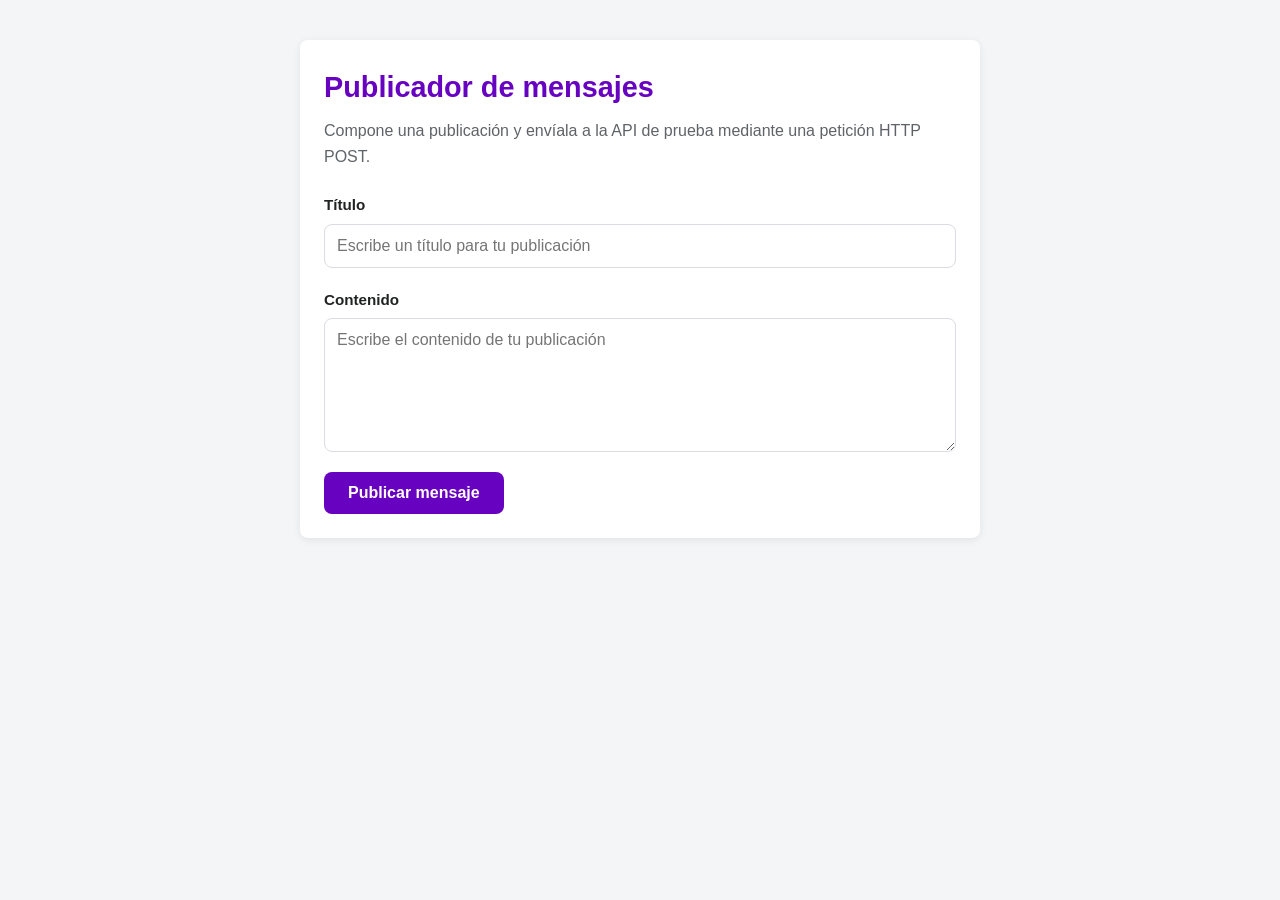
<file: index.html>
<!DOCTYPE html>
<html lang="es">
<head>
  <meta charset="UTF-8">
  <meta name="viewport" content="width=device-width, initial-scale=1.0">
  <meta name="description" content="Miniaplicación para publicar mensajes enviándolos a una API REST mediante Fetch y JavaScript asíncrono.">
  <title>Publicador de mensajes</title>
  <link rel="stylesheet" href="./css/styles.css">
</head>
<body>
  <main class="contenedor">
    <header class="cabecera">
      <h1>Publicador de mensajes</h1>
      <p>Compone una publicación y envíala a la API de prueba mediante una petición HTTP POST.</p>
    </header>

    <form id="form-publicacion" class="formulario" novalidate>
      <div class="campo">
        <label for="campo-titulo">Título</label>
        <input
          type="text"
          id="campo-titulo"
          name="titulo"
          placeholder="Escribe un título para tu publicación"
          autocomplete="off"
        >
      </div>

      <div class="campo">
        <label for="campo-contenido">Contenido</label>
        <textarea
          id="campo-contenido"
          name="contenido"
          rows="6"
          placeholder="Escribe el contenido de tu publicación"
        ></textarea>
      </div>

      <button type="submit" id="boton-publicar" class="boton">
        Publicar mensaje
      </button>
    </form>

    <!-- Región de mensajes de validación -->
    <div
      id="mensaje-validacion"
      class="mensaje mensaje--oculto"
      role="alert"
      aria-live="polite"
    ></div>

    <!-- Región de estado de carga -->
    <div
      id="estado-carga"
      class="mensaje mensaje--carga mensaje--oculto"
      aria-live="polite"
      aria-busy="false"
    ></div>

    <!-- Región de resultado -->
    <section
      id="resultado"
      class="resultado mensaje--oculto"
      aria-live="polite"
      aria-label="Resultado de la publicación"
    ></section>
  </main>

  <script type="module" src="./js/main.js"></script>
</body>
</html>
</file>
<file: css/styles.css>
/* ============================================================
   Publicador de mensajes — hoja de estilos
   Estados: error, éxito, carga y control deshabilitado
   ============================================================ */

:root {
  --color-primario: #6802c1;
  --color-primario-oscuro: #520a9a;
  --color-exito: #1a7f37;
  --color-exito-fondo: #e6f4ea;
  --color-error: #b3261e;
  --color-error-fondo: #fdecea;
  --color-texto: #212322;
  --color-texto-suave: #5f6368;
  --color-borde: #d9dce1;
  --color-fondo: #f4f5f7;
  --radio: 8px;
  --sombra: 0 2px 8px rgba(0, 0, 0, 0.08);
}

* {
  box-sizing: border-box;
}

body {
  margin: 0;
  font-family: "Segoe UI", Arial, sans-serif;
  background-color: var(--color-fondo);
  color: var(--color-texto);
  line-height: 1.6;
}

.contenedor {
  max-width: 680px;
  margin: 40px auto;
  padding: 24px;
  background-color: #ffffff;
  border-radius: var(--radio);
  box-shadow: var(--sombra);
}

/* ---------- Cabecera ---------- */

.cabecera h1 {
  margin: 0 0 8px;
  color: var(--color-primario);
  font-size: 1.8rem;
}

.cabecera p {
  margin: 0 0 24px;
  color: var(--color-texto-suave);
}

/* ---------- Formulario ---------- */

.formulario {
  display: flex;
  flex-direction: column;
  gap: 20px;
}

.campo {
  display: flex;
  flex-direction: column;
  gap: 6px;
}

.campo label {
  font-weight: 600;
  font-size: 0.95rem;
}

.campo input,
.campo textarea {
  padding: 12px;
  font-family: inherit;
  font-size: 1rem;
  color: var(--color-texto);
  background-color: #ffffff;
  border: 1px solid var(--color-borde);
  border-radius: var(--radio);
  transition: border-color 0.2s ease, box-shadow 0.2s ease;
}

.campo input:focus,
.campo textarea:focus {
  outline: none;
  border-color: var(--color-primario);
  box-shadow: 0 0 0 3px rgba(104, 2, 193, 0.15);
}

/* Estado inválido aplicado por JavaScript */
.campo--invalido input,
.campo--invalido textarea {
  border-color: var(--color-error);
  background-color: var(--color-error-fondo);
}

/* ---------- Botón ---------- */

.boton {
  align-self: flex-start;
  padding: 12px 24px;
  font-size: 1rem;
  font-weight: 600;
  color: #ffffff;
  background-color: var(--color-primario);
  border: none;
  border-radius: var(--radio);
  cursor: pointer;
  transition: background-color 0.2s ease;
}

.boton:hover:not(:disabled) {
  background-color: var(--color-primario-oscuro);
}

/* Estado deshabilitado durante el envío */
.boton:disabled {
  background-color: #b9b9c0;
  cursor: not-allowed;
}

/* ---------- Mensajes ---------- */

.mensaje {
  margin-top: 16px;
  padding: 12px 16px;
  border-radius: var(--radio);
  border-left: 4px solid var(--color-borde);
  background-color: var(--color-fondo);
  font-size: 0.95rem;
}

.mensaje--error {
  color: var(--color-error);
  background-color: var(--color-error-fondo);
  border-left-color: var(--color-error);
}

.mensaje--exito {
  color: var(--color-exito);
  background-color: var(--color-exito-fondo);
  border-left-color: var(--color-exito);
}

.mensaje--carga {
  color: var(--color-primario);
  border-left-color: var(--color-primario);
}

/* Indicador de carga animado */
.mensaje--carga::before {
  content: "";
  display: inline-block;
  width: 14px;
  height: 14px;
  margin-right: 10px;
  vertical-align: -2px;
  border: 2px solid var(--color-primario);
  border-top-color: transparent;
  border-radius: 50%;
  animation: girar 0.8s linear infinite;
}

@keyframes girar {
  to {
    transform: rotate(360deg);
  }
}

/* Ocultar mensajes sin mostrar espacio en blanco */
.mensaje--oculto {
  display: none;
}

/* ---------- Resultado ---------- */

.resultado {
  margin-top: 20px;
  padding: 16px;
  border: 1px solid var(--color-borde);
  border-left: 4px solid var(--color-exito);
  border-radius: var(--radio);
  background-color: #ffffff;
}

.resultado h2 {
  margin: 0 0 12px;
  font-size: 1.2rem;
  color: var(--color-exito);
}

.resultado dl {
  margin: 0;
  display: grid;
  grid-template-columns: auto 1fr;
  gap: 6px 16px;
  font-size: 0.95rem;
}

.resultado dt {
  font-weight: 600;
  color: var(--color-texto-suave);
}

.resultado dd {
  margin: 0;
  overflow-wrap: anywhere;
}

/* ---------- Accesibilidad: movimiento reducido ---------- */

@media (prefers-reduced-motion: reduce) {
  * {
    transition: none;
    animation: none;
  }
}
</file>
